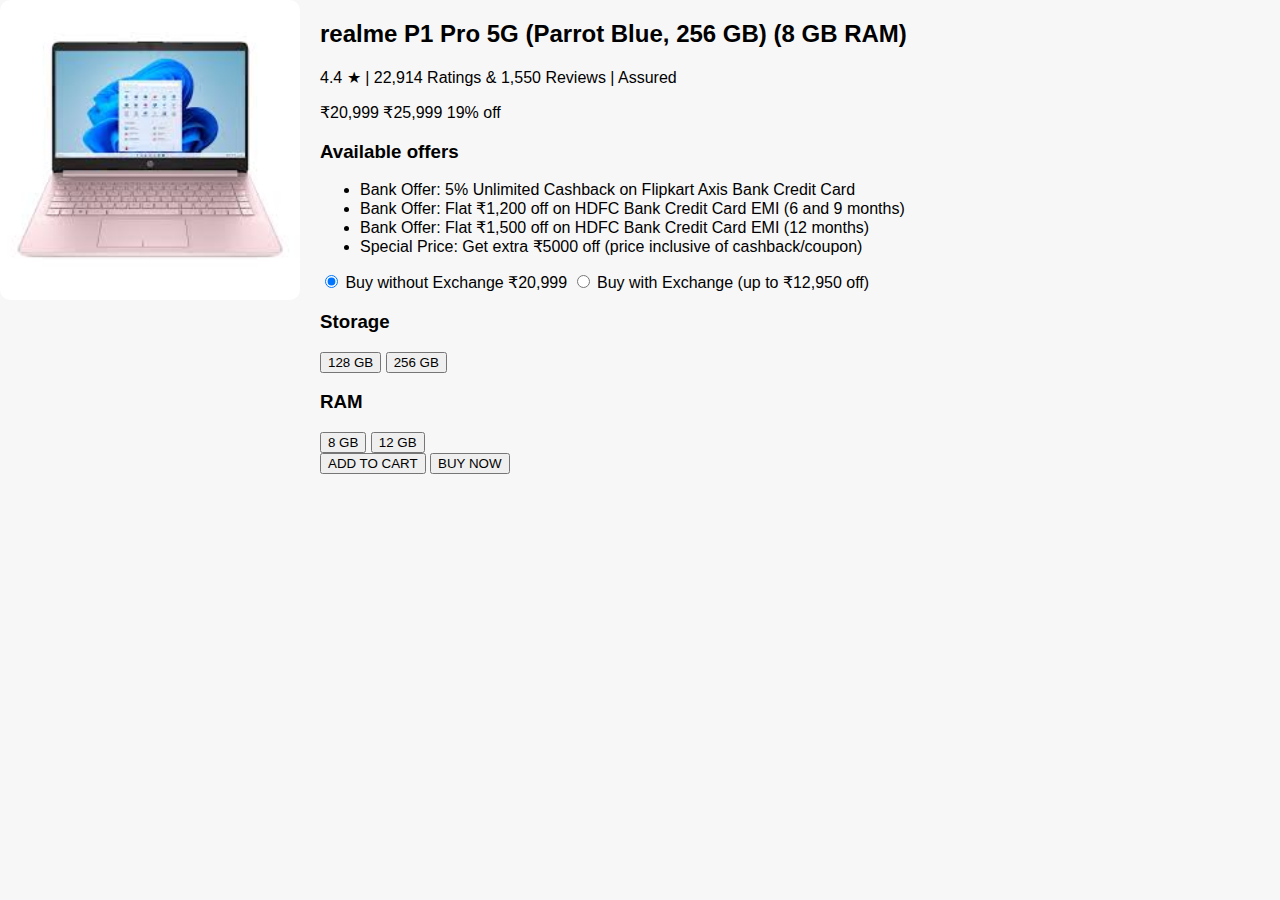
<file: lap.html>
<!DOCTYPE html>
<html lang="en">

<head>
    <meta charset="UTF-8">
    <meta name="viewport" content="width=device-width, initial-scale=1.0">
    <title>Document</title>
    <link rel="stylesheet" href="/lap.css">
</head>

<body>

    <div class="product-container">
        <div class="product-image">
            <img src="[data-uri]" alt="Realme P1 Pro 5G">
        </div>
        <div class="product-details">
            <h2>realme P1 Pro 5G (Parrot Blue, 256 GB) (8 GB RAM)</h2>
            <p class="rating">4.4 ★ | 22,914 Ratings & 1,550 Reviews | Assured</p>
            <p class="price">₹20,999 <span class="original-price">₹25,999</span> <span class="discount">19% off</span>
            </p>

            <div class="offers">
                <h3>Available offers</h3>
                <ul>
                    <li>Bank Offer: 5% Unlimited Cashback on Flipkart Axis Bank Credit Card</li>
                    <li>Bank Offer: Flat ₹1,200 off on HDFC Bank Credit Card EMI (6 and 9 months)</li>
                    <li>Bank Offer: Flat ₹1,500 off on HDFC Bank Credit Card EMI (12 months)</li>
                    <li>Special Price: Get extra ₹5000 off (price inclusive of cashback/coupon)</li>
                </ul>
            </div>

            <div class="purchase-options">
                <label>
                    <input type="radio" name="purchase" checked>
                    Buy without Exchange ₹20,999
                </label>
                <label>
                    <input type="radio" name="purchase">
                    Buy with Exchange (up to ₹12,950 off)
                </label>
            </div>

            <div class="storage-options">
                <h3>Storage</h3>
                <button>128 GB</button>
                <button class="selected">256 GB</button>
            </div>

            <div class="ram-options">
                <h3>RAM</h3>
                <button>8 GB</button>
                <button class="selected">12 GB</button>
            </div>

            <div class="actions">
                <button class="add-to-cart">ADD TO CART</button>
               <a href="/BUY.html"><button class="buy-now">BUY NOW</button></a> 
            </div>
        </div>
    </div>
</body>

</html>
</file>
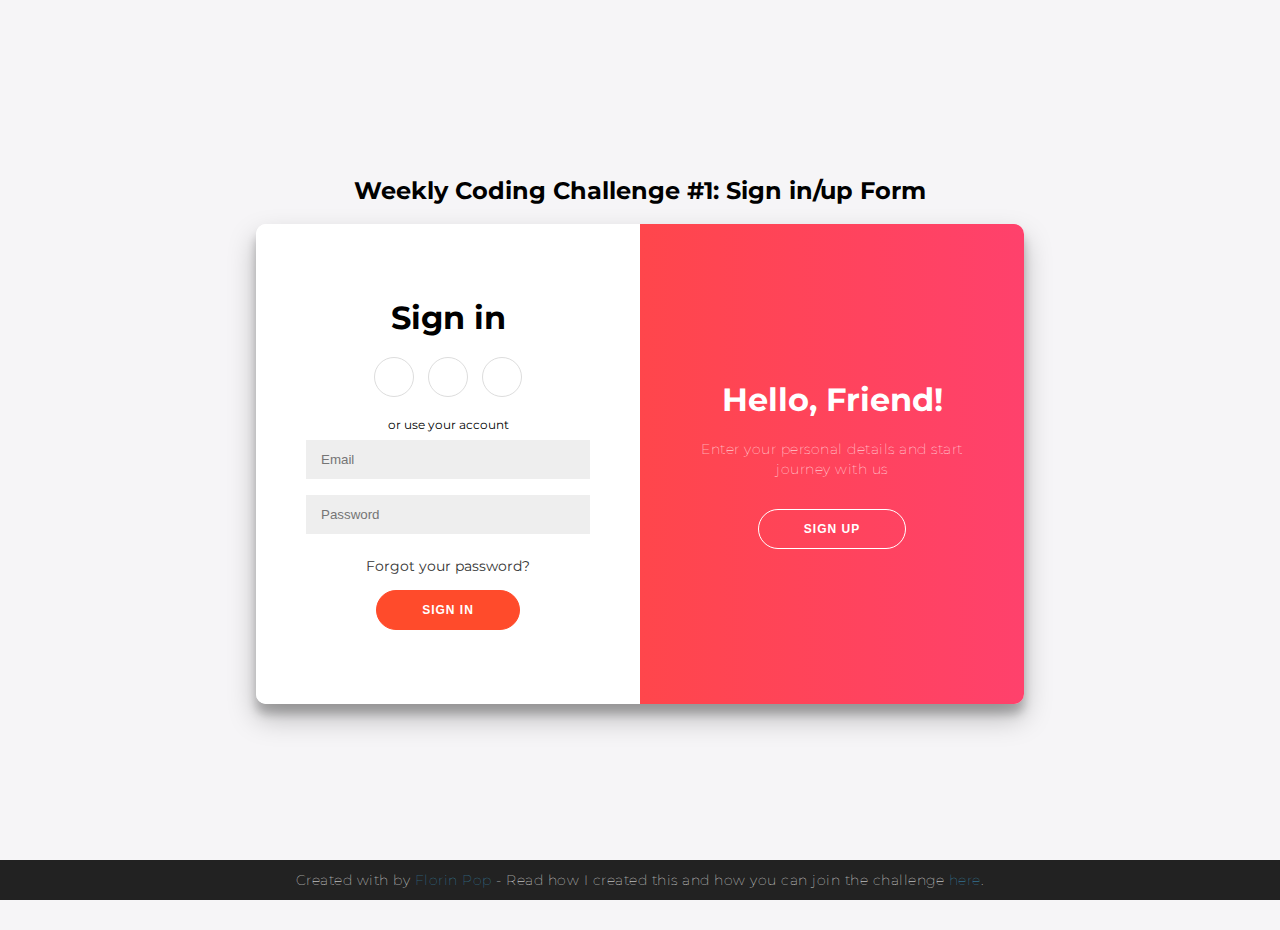
<file: sign up.html>
<!DOCTYPE html>
<html lang="en">
<head>
    <meta charset="UTF-8">
    <meta name="viewport" content="width=device-width, initial-scale=1.0">
    <title>Document</title>
    <link rel="stylesheet" href="/sign.css">
</head>
<body>
    <h2>Weekly Coding Challenge #1: Sign in/up Form</h2>
<div class="container" id="container">
	<div class="form-container sign-up-container">
		<form action="#">
			<h1>Create Account</h1>
			<div class="social-container">
				<a href="#" class="social"><i class="fab fa-facebook-f"></i></a>
				<a href="#" class="social"><i class="fab fa-google-plus-g"></i></a>
				<a href="#" class="social"><i class="fab fa-linkedin-in"></i></a>
			</div>
			<span>or use your email for registration</span>
			<input type="text" placeholder="Name" />
			<input type="email" placeholder="Email" />
			<input type="password" placeholder="Password" />
			<button>Sign Up</button>
		</form>
	</div>
	<div class="form-container sign-in-container">
		<form action="#">
			<h1>Sign in</h1>
			<div class="social-container">
				<a href="#" class="social"><i class="fab fa-facebook-f"></i></a>
				<a href="#" class="social"><i class="fab fa-google-plus-g"></i></a>
				<a href="#" class="social"><i class="fab fa-linkedin-in"></i></a>
			</div>
			<span>or use your account</span>
			<input type="email" placeholder="Email" />
			<input type="password" placeholder="Password" />
			<a href="#">Forgot your password?</a>
			<button>Sign In</button>
		</form>
	</div>
	<div class="overlay-container">
		<div class="overlay">
			<div class="overlay-panel overlay-left">
				<h1>Welcome Back!</h1>
				<p>To keep connected with us please login with your personal info</p>
				<button class="ghost" id="signIn">Sign In</button>
			</div>
			<div class="overlay-panel overlay-right">
				<h1>Hello, Friend!</h1>
				<p>Enter your personal details and start journey with us</p>
				<button class="ghost" id="signUp">Sign Up</button>
			</div>
		</div>
	</div>
</div>

<footer>
	<p>
		Created with <i class="fa fa-heart"></i> by
		<a target="_blank" href="https://florin-pop.com">Florin Pop</a>
		- Read how I created this and how you can join the challenge
		<a target="_blank" href="https://www.florin-pop.com/blog/2019/03/double-slider-sign-in-up-form/">here</a>.
	</p>
</footer>
<script>
    const signUpButton = document.getElementById('signUp');
const signInButton = document.getElementById('signIn');
const container = document.getElementById('container');

signUpButton.addEventListener('click', () => {
	container.classList.add("right-panel-active");
});

signInButton.addEventListener('click', () => {
	container.classList.remove("right-panel-active");
});
</script>
</body>
</html>
</file>
<file: lap.css>
body {
    font-family: Arial, sans-serif;
    background-color: #f7f7f7;
    margin: 0;
}

.product-container {
    display: flex;
    flex-direction: row; /* Horizontal layout for larger screens */
    /* max-width: 900px;
    margin: 20px auto;
    background: white;
    padding: 20px;
    border-radius: 10px;
    box-shadow: 0 4px 8px rgba(0, 0, 0, 0.2); */
}

.product-image img {
    width: 300px;
    border-radius: 10px;
}

.product-details {
    margin-left: 20px;
    flex: 1;
}

/* Responsive styles for smaller screens (phones and tablets) */
@media (max-width: 768px) {
    .product-container {
        flex-direction: column; /* Stack items vertically */
        padding: 10px;
    }

    .product-image img {
        width: 100%; /* Full width for smaller screens */
    }

    .product-details {
        margin-left: 0; /* Remove left margin */
        margin-top: 20px;
    }

    button, .add-to-cart, .buy-now {
        width: 100%; /* Full-width buttons for better usability */
        margin: 10px 0;
    }
}


/* .product-image img {
    width: 300px;
    border-radius: 10px;
}

.product-details {
    margin-left: 20px;
    flex: 1;
}

.product-details h2 {
    font-size: 24px;
    margin: 0;
}

.rating {
    color: #4caf50;
    font-weight: bold;
}

.price {
    font-size: 24px;
    color: #ff5722;
    margin: 10px 0;
}

.original-price {
    text-decoration: line-through;
    color: #757575;
    font-size: 18px;
}

.discount {
    color: #4caf50;
    font-weight: bold;
}

.offers h3 {
    font-size: 18px;
    margin: 20px 0 10px;
}

.offers ul {
    list-style-type: none;
    padding: 0;
    color: #333;
}

.purchase-options label {
    display: block;
    margin: 10px 0;
    font-weight: bold;
}

.storage-options, .ram-options {
    margin-top: 20px;
}

.storage-options h3, .ram-options h3 {
    font-size: 18px;
    margin-bottom: 10px;
}

button {
    padding: 10px 20px;
    border: 1px solid #ddd;
    background: #fff;
    border-radius: 5px;
    cursor: pointer;
    margin-right: 10px;
}

button.selected {
    background: #ff5722;
    color: #fff;
    border: none;
}

.actions {
    margin-top: 20px;
}

.add-to-cart, .buy-now {
    padding: 10px 20px;
    border: none;
    border-radius: 5px;
    cursor: pointer;
    margin-right: 10px;
}

.add-to-cart {
    background: #ff9800;
    color: #fff;
}

.buy-now {
    background: #ff5722;
    color: #fff;
}  */
</file>
<file: sign.css>
@import url('https://fonts.googleapis.com/css?family=Montserrat:400,800');

* {
	box-sizing: border-box;
}

body {
	background: #f6f5f7;
	display: flex;
	justify-content: center;
	align-items: center;
	flex-direction: column;
	font-family: 'Montserrat', sans-serif;
	height: 100vh;
	margin: -20px 0 50px;
}

h1 {
	font-weight: bold;
	margin: 0;
}

h2 {
	text-align: center;
}

p {
	font-size: 14px;
	font-weight: 100;
	line-height: 20px;
	letter-spacing: 0.5px;
	margin: 20px 0 30px;
}

span {
	font-size: 12px;
}

a {
	color: #333;
	font-size: 14px;
	text-decoration: none;
	margin: 15px 0;
}

button {
	border-radius: 20px;
	border: 1px solid #FF4B2B;
	background-color: #FF4B2B;
	color: #FFFFFF;
	font-size: 12px;
	font-weight: bold;
	padding: 12px 45px;
	letter-spacing: 1px;
	text-transform: uppercase;
	transition: transform 80ms ease-in;
}

button:active {
	transform: scale(0.95);
}

button:focus {
	outline: none;
}

button.ghost {
	background-color: transparent;
	border-color: #FFFFFF;
}

form {
	background-color: #FFFFFF;
	display: flex;
	align-items: center;
	justify-content: center;
	flex-direction: column;
	padding: 0 50px;
	height: 100%;
	text-align: center;
}

input {
	background-color: #eee;
	border: none;
	padding: 12px 15px;
	margin: 8px 0;
	width: 100%;
}

.container {
	background-color: #fff;
	border-radius: 10px;
  	box-shadow: 0 14px 28px rgba(0,0,0,0.25), 
			0 10px 10px rgba(0,0,0,0.22);
	position: relative;
	overflow: hidden;
	width: 768px;
	max-width: 100%;
	min-height: 480px;
}

.form-container {
	position: absolute;
	top: 0;
	height: 100%;
	transition: all 0.6s ease-in-out;
}

.sign-in-container {
	left: 0;
	width: 50%;
	z-index: 2;
}

.container.right-panel-active .sign-in-container {
	transform: translateX(100%);
}

.sign-up-container {
	left: 0;
	width: 50%;
	opacity: 0;
	z-index: 1;
}

.container.right-panel-active .sign-up-container {
	transform: translateX(100%);
	opacity: 1;
	z-index: 5;
	animation: show 0.6s;
}

@keyframes show {
	0%, 49.99% {
		opacity: 0;
		z-index: 1;
	}
	
	50%, 100% {
		opacity: 1;
		z-index: 5;
	}
}

.overlay-container {
	position: absolute;
	top: 0;
	left: 50%;
	width: 50%;
	height: 100%;
	overflow: hidden;
	transition: transform 0.6s ease-in-out;
	z-index: 100;
}

.container.right-panel-active .overlay-container{
	transform: translateX(-100%);
}

.overlay {
	background: #FF416C;
	background: -webkit-linear-gradient(to right, #FF4B2B, #FF416C);
	background: linear-gradient(to right, #FF4B2B, #FF416C);
	background-repeat: no-repeat;
	background-size: cover;
	background-position: 0 0;
	color: #FFFFFF;
	position: relative;
	left: -100%;
	height: 100%;
	width: 200%;
  	transform: translateX(0);
	transition: transform 0.6s ease-in-out;
}

.container.right-panel-active .overlay {
  	transform: translateX(50%);
}

.overlay-panel {
	position: absolute;
	display: flex;
	align-items: center;
	justify-content: center;
	flex-direction: column;
	padding: 0 40px;
	text-align: center;
	top: 0;
	height: 100%;
	width: 50%;
	transform: translateX(0);
	transition: transform 0.6s ease-in-out;
}

.overlay-left {
	transform: translateX(-20%);
}

.container.right-panel-active .overlay-left {
	transform: translateX(0);
}

.overlay-right {
	right: 0;
	transform: translateX(0);
}

.container.right-panel-active .overlay-right {
	transform: translateX(20%);
}

.social-container {
	margin: 20px 0;
}

.social-container a {
	border: 1px solid #DDDDDD;
	border-radius: 50%;
	display: inline-flex;
	justify-content: center;
	align-items: center;
	margin: 0 5px;
	height: 40px;
	width: 40px;
}

footer {
    background-color: #222;
    color: #fff;
    font-size: 14px;
    bottom: 0;
    position: fixed;
    left: 0;
    right: 0;
    text-align: center;
    z-index: 999;
}

footer p {
    margin: 10px 0;
}

footer i {
    color: red;
}

footer a {
    color: #3c97bf;
    text-decoration: none;
}
</file>
